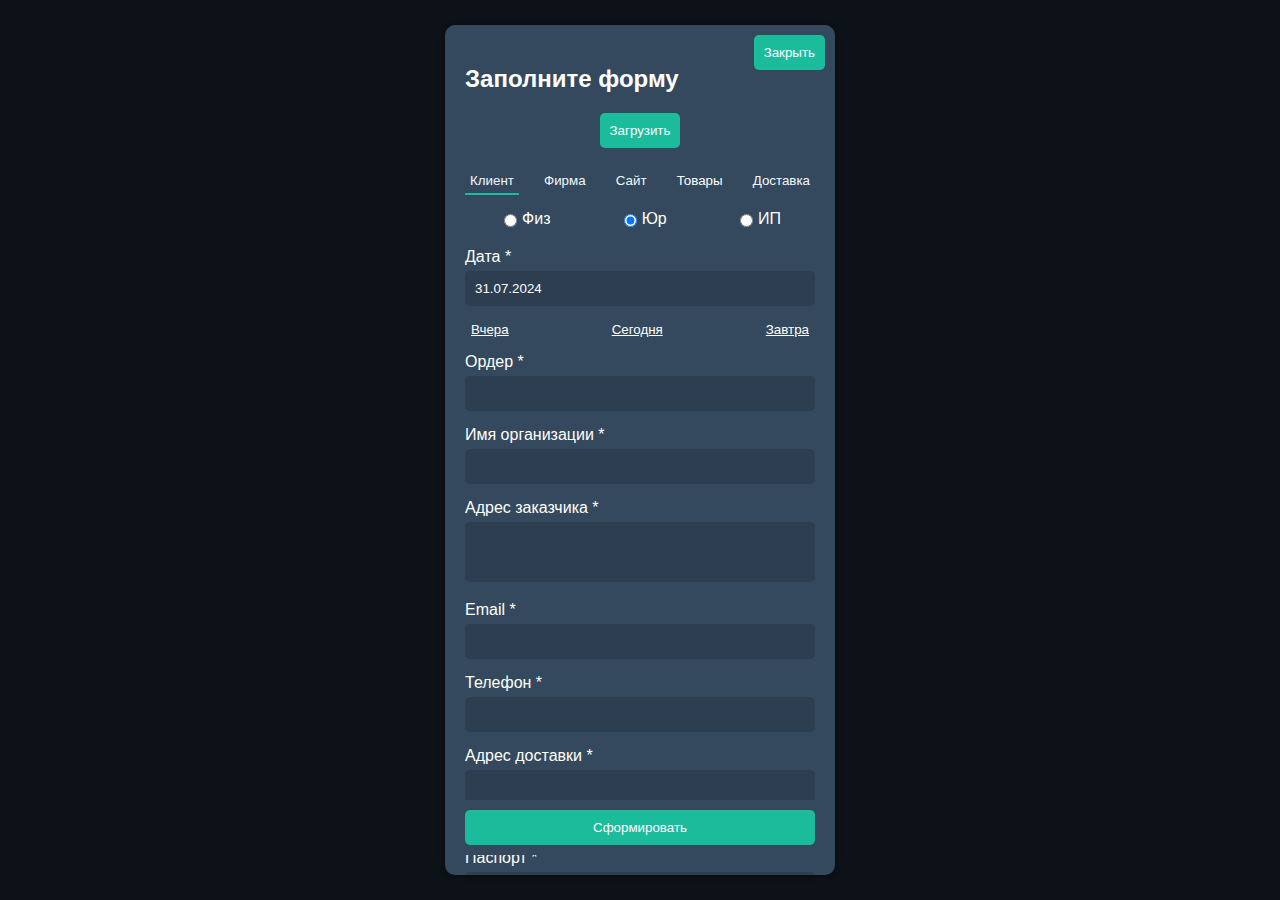
<file: index.html>
<!DOCTYPE html>
<html lang="ru">
<head>
    <meta charset="UTF-8">
    <meta name="viewport" content="width=device-width, initial-scale=1.0">
    <title>Заполните форму</title>
    <link rel="stylesheet" href="styles.css">
</head>

<body>
    <div class="overlay">
        <div class="form-container">
            <button class="close-button">Закрыть</button>
            <h2>Заполните форму</h2>
            <button class="upload-button">Загрузить</button>
            <div class="tabs">
                <button class="tab active"><a href="index.html">Клиент</a></button>
                <button class="tab"><a href="from.html">Фирма</a></button>
                <button class="tab"><a href="site.html">Сайт</a></button>
                <button class="tab">Товары</button>
                <button class="tab"><a href="del.html">Доставка</a></button>
            </div>
            <div class="radio-buttons">
                <label><input type="radio" name="type" value="Физ">Физ</label>
                <label><input type="radio" name="type" value="Юр" checked>Юр</label>
                <label><input type="radio" name="type" value="ИП">ИП</label>
            </div>
            <label for="date">Дата *</label>
            <input type="text" id="date" name="date" value="31.07.2024">
            <div class="date-buttons">
                <button>Вчера</button>
                <button>Сегодня</button>
                <button>Завтра</button>
            </div>
            <label for="order">Ордер *</label>
            <input type="text" id="order" name="order">
            <label for="organization">Имя организации *</label>
            <input type="text" id="organization" name="organization">
            <label for="address">Адрес заказчика *</label>
            <textarea id="address" name="address"></textarea>
            <label for="email">Email *</label>
            <input type="email" id="email" name="email">
            <label for="phone">Телефон *</label>
            <input type="tel" id="phone" name="phone">
            <label for="delivery-address">Адрес доставки *</label>
            <textarea id="delivery-address" name="delivery-address"></textarea>
            <label for="passport">Паспорт *</label>
            <input type="text" id="passport" name="passport">
            <div class="button-container">
                <button class="submit-button">Сформировать</button>
            </div>
        </div>
    </div>
</body>
</html>
</file>
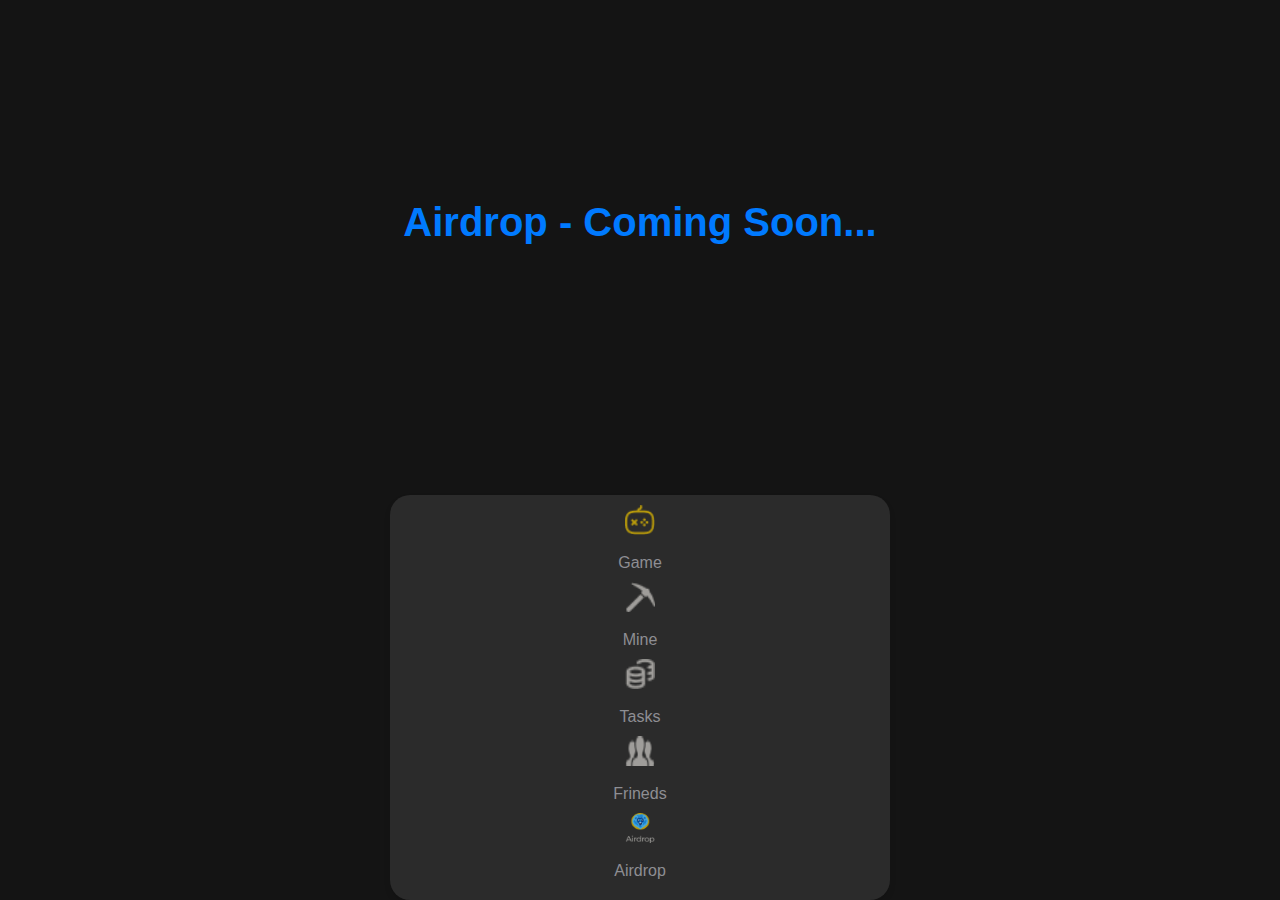
<file: Airdrop.html>
<!DOCTYPE html>
<html lang="en">
<head>
    <meta charset="UTF-8">
    <meta name="viewport" content="width=device-width, initial-scale=1.0">
    <title>TON Station - Mine</title>
    <style>
        /* CSS styles here */
        :root {
            --bg-color: #141414;
            --container-bg-color: #1C1F24;
            --button-bg-color: #282B30;
            --text-color: #fff;
            --box-shadow-color: rgba(0, 0, 0, 0.5);
            --blue-circle-color: #1e90ff;
            --mining-bg-color: #2b2b2b;
            --mining-time-bg-color: #1e90ff;
            --footer-bg-color: #2b2b2b;
        }
        body {
            margin: 0;
            font-family: Arial, sans-serif;
            background-color: var(--bg-color);
            color: var(--text-color);
            display: flex;
            flex-direction: column;
            justify-content: center;
            align-items: center;
            height: 100vh;
            width: 100vw;
        }

        @keyframes fadeIn {
            to {
                opacity: 1;
            }
        }

        .container {
            text-align: center;
            width: 100%;
            max-width: 500px;
            margin: auto;
            flex: 1;
            display: flex;
            flex-direction: column;
        }

        .header {
            font-size: 2.5em;
           margin-top: 200px;
           color: #007aff;
        }

        .tabs {
            display: flex;
            justify-content: center;
            margin: 20px 0;
        }

        .tab {
            margin: 0 10px;
            padding: 10px;
            cursor: pointer;
            color: #007aff;
        }

        .tab.active {
            font-weight: bold;
            border-bottom: 2px solid #007aff;
        }

        .cards-container {
            flex: 1;
            max-height: 60vh;
            overflow-y: auto;
            padding: 10px;
            border-radius: 10px;
            border: 1px solid #e0e0e0;
        }

        .cards {
            display: flex;
            flex-wrap: wrap;
            justify-content: center;
        }

        .card {
            background-color: #f0f0f5;
            border-radius: 10px;
            margin: 10px;
            padding: 10px;
            box-shadow: 0 2px 4px rgba(0, 0, 0, 0.1);
            width: 120px;
            text-align: center;
            position: relative;
            display: flex;
            flex-direction: column;
            justify-content: space-between;
            height: 220px;
        }

        .card img {
            width: 100px;
            height: 100px;
            object-fit: cover;
            border-radius: 10px;
        }

        .card-title {
            margin: 5px 0;
            font-size: 0.8em;
        }

        .card-subtitle {
            font-size: 0.6em;
            color: #777;
        }

        .card-details {
            font-size: 0.6em;
            color: #333;
        }

        .buy-button {
            background-color: #007aff;
            color: white;
            border: none;
            padding: 5px;
            border-radius: 5px;
            cursor: pointer;
            margin-top: 5px;
            font-size: 0.8em;
        }

        .footer-container {
            display: flex;
            justify-content: center;
            align-items: center;
            width: 100%;
            position: relative;
            bottom: 0;
            margin-top: 15px;
        }

        .footer {
            display: flex;
            justify-content: space-around;
            width: 90%;
            max-width: 500px;
            background-color: var(--footer-bg-color);
            padding: 10px 0;
            border-radius: 20px;
            box-shadow: 0 4px 6px rgba(0, 0, 0, 0.1);
            margin: auto;
        }

        .footer a {
            text-decoration: none;
            color: #8e8e93;
            display: flex;
            flex-direction: column;
            align-items: center;
            padding: 10px;
            transition: all 0.3s ease;
        }

        .footer a:hover {
            color: white;
            background-color: #333;
            border-radius: 10px;
        }

        .footer img {
            width: 30px;
            height: 30px;
            margin-bottom: 5px;
            filter: invert(1);
        }

        .footer div {
            text-align: center;
            color: white;
            flex-grow: 1;
        }

        .footer div.active {
            color: #007aff;
        }
    </style>
</head>
<body>
    <div class="container">
        <h1 class="header">Airdrop - Coming Soon...</h1>
      
       
    </div>
    <div class="footer-container">
        <footer class="footer container">
        <div class="footer__item">
            <img src="game-icon.png" alt="Game" class="footer__icon">
            <a href="index.html"><span class="footer__text">Game</span></a>
        </div>
        <div class="footer__item">
            <img src="mine-icon.png" alt="Mine" class="footer__icon">
            <a href="mine.html"><span class="footer__text">Mine</span></a>
        </div>
        <div class="footer__item">
            <img src="tasks-icon.png" alt="Tasks" class="footer__icon">
            <a href="tasks.html"><span class="footer__text">Tasks</span></a>
        </div>
        <div class="footer__item">
            <img src="friends-icon.png" alt="Friends" class="footer__icon">
            <a href="friends.html"><span class="footer__text">Frineds</span></a>
        </div>
        <div class="footer__item">
            <img src="airdrop.png" alt="Airdrop" class="footer__icon">
            <a href="airdrop.html"><span class="footer__text">Airdrop</span></a>
        </div>
    </footer>
        </footer>
    </div>
</body>
</html>
</file>
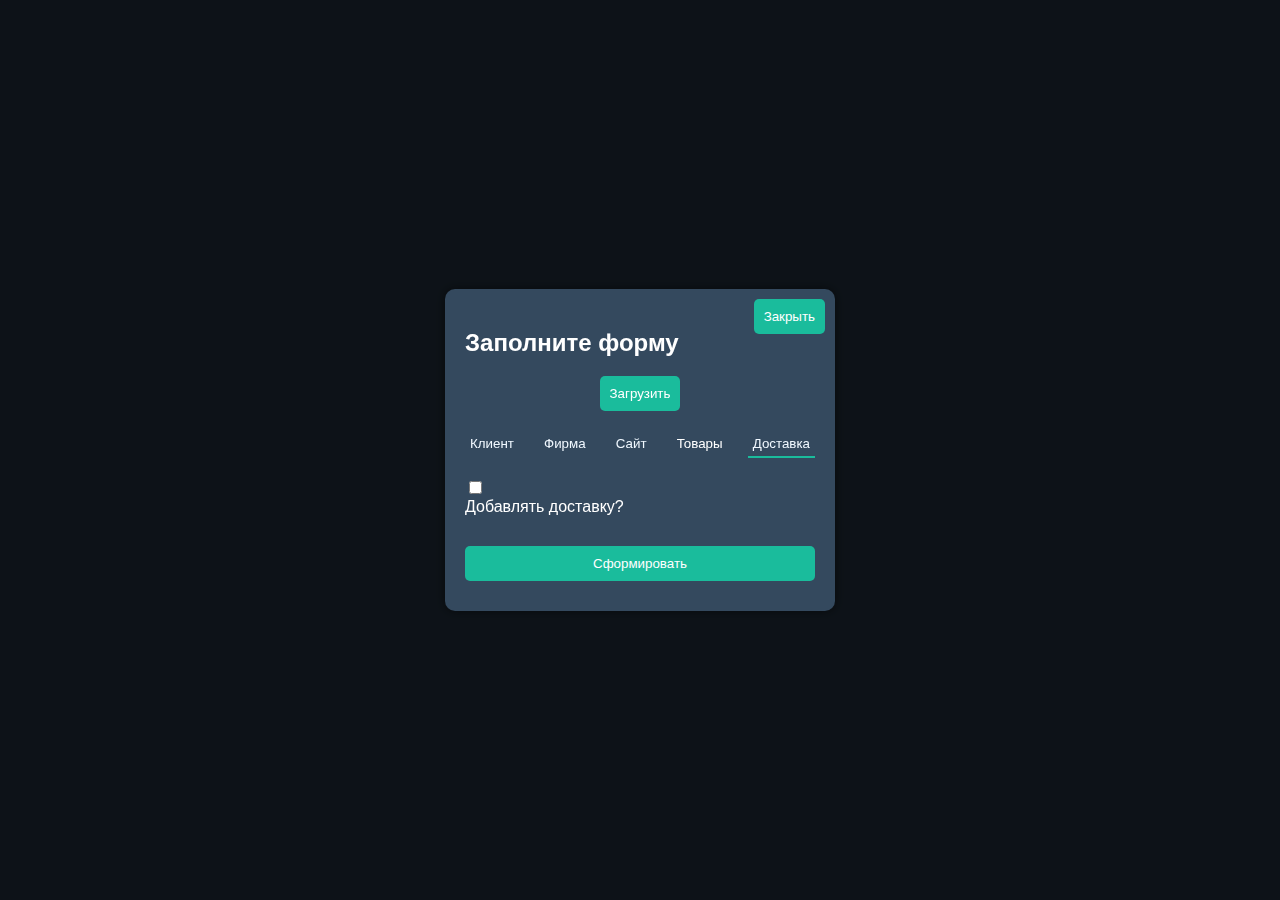
<file: del.html>
<!DOCTYPE html>
<html lang="ru">
<head>
    <meta charset="UTF-8">
    <meta name="viewport" content="width=device-width, initial-scale=1.0">
    <title>Заполните форму</title>
    <style>
        body {
            margin: 0;
            font-family: Arial, sans-serif;
            background-color: #2c3e50;
            display: flex;
            justify-content: center;
            align-items: center;
            height: 100vh;
        }

        .overlay {
            background-color: rgba(0, 0, 0, 0.7);
            position: fixed;
            top: 0;
            left: 0;
            width: 100%;
            height: 100%;
            display: flex;
            justify-content: center;
            align-items: center;
        }

        .form-container {
            background-color: #34495e;
            padding: 20px;
            border-radius: 10px;
            box-shadow: 0 0 10px rgba(0, 0, 0, 0.5);
            color: white;
            width: 350px;
            max-height: 90vh;
            overflow-y: auto;
            position: relative;
        }

        .close-button {
            background-color: #1abc9c;
            border: none;
            color: white;
            padding: 10px;
            cursor: pointer;
            border-radius: 5px;
            position: absolute;
            right: 10px;
            top: 10px;
        }

        .upload-button {
            background-color: #1abc9c;
            border: none;
            color: white;
            padding: 10px;
            margin: 5px 0 20px 0;
            cursor: pointer;
            border-radius: 5px;
            display: block;
            margin-left: auto;
            margin-right: auto;
        }

        .tabs {
            display: flex;
            justify-content: space-between;
            margin-bottom: 15px;
        }

        .tab {
            background-color: transparent;
            border: none;
            color: white;
            padding: 5px;
            cursor: pointer;
            border-bottom: 2px solid transparent;
        }

        .tab.active {
            border-bottom: 2px solid #1abc9c;
        }
        
        .tab:hover {
            border-bottom: 2px solid #1abc9c;
            color: #3498db;
            transition: 1s;
        }

        .checkbox-container {
            margin: 20px 0;
        }

        .additional-fields {
            display: none;
            margin-top: 15px;
        }

        .radio-buttons label {
            display: flex;
            align-items: center;
            color: white;
        }

        .radio-buttons input {
            margin-right: 5px;
        }

        label {
            display: block;
            margin-bottom: 5px;
        }

        input[type="text"],
        input[type="email"],
        input[type="tel"],
        textarea {
            padding: 10px;
            margin-bottom: 15px;
            border: none;
            border-radius: 5px;
            width: 100%;
            box-sizing: border-box;
            background-color: #2c3e50;
            color: white;
        }

        textarea {
            height: 60px;
            resize: none;
            overflow-y: auto;
            scrollbar-width: thin;
            scrollbar-color: transparent transparent;
        }

        textarea::-webkit-scrollbar {
            width: 8px;
        }

        textarea::-webkit-scrollbar-track {
            background: transparent;
        }

        textarea::-webkit-scrollbar-thumb {
            background-color: transparent;
            border-radius: 10px;
            border: 3px solid transparent;
        }

        .date-buttons {
            display: flex;
            justify-content: space-between;
            margin-bottom: 15px;
        }

        .date-buttons button {
            background-color: transparent;
            border: none;
            color: white;
            cursor: pointer;
            text-decoration: underline;
        }

        a {
            color: aliceblue;
            text-decoration: none;
        }

        .button-container {
            position: sticky;
            bottom: 0;
            background-color: #34495e;
            padding-top: 10px;
            padding-bottom: 10px;
            margin-top: 10px;
        }

        .submit-button {
            background-color: #1abc9c;
            border: none;
            color: white;
            padding: 10px;
            cursor: pointer;
            border-radius: 5px;
            display: block;
            width: 100%;
        }

        .delivery-tab-content {
            display: none;
        }

        .delivery-tab-content.active {
            display: block;
        }
    </style>
</head>

<body>
    <div class="overlay">
        <div class="form-container">
            <button class="close-button">Закрыть</button>
            <h2>Заполните форму</h2>
            <button class="upload-button">Загрузить</button>
            <div class="tabs">
                <button class="tab"><a href="index.html">Клиент</a></button>
                <button class="tab"><a href="from.html">Фирма</a></button>
                <button class="tab"><a href="site.html">Сайт</a></button>
                <button class="tab">Товары</button>
                <button class="tab active" onclick="showDeliveryTab()"><a href="del.html">Доставка</a></button>
            </div>
            <div class="delivery-tab-content active">
                <div class="checkbox-container">
                    <input type="checkbox" id="add-delivery" name="add-delivery" onclick="toggleAdditionalFields()">
                    <label for="add-delivery">Добавлять доставку?</label>
                </div>
                <div class="additional-fields" id="additional-fields">
                    <label for="order"> Наимнование</label>
                    <input type="text" id="order" name="order">
                    <label for="organization">Стоимость</label>
                    <input type="text" id="organization" name="organization">
                    <label for="address">Общая стоиомсть </label>
                    <textarea id="address" name="address"></textarea>
                    <label for="email">Срок в днях</label>
                    <input type="email" id="email" name="email">
                </div>
            </div>
            <div class="button-container">
                <button class="submit-button">Сформировать</button>
            </div>
        </div>
    </div>

    <script>
        function showDeliveryTab() {
            document.querySelectorAll('.tab').forEach(tab => tab.classList.remove('active'));
            document.querySelectorAll('.delivery-tab-content').forEach(content => content.classList.remove('active'));
            document.querySelector('.tab.active').classList.add('active');
            document.querySelector('.delivery-tab-content').classList.add('active');
        }

        function toggleAdditionalFields() {
            var additionalFields = document.getElementById('additional-fields');
            if (additionalFields.style.display === 'none' || additionalFields.style.display === '') {
                additionalFields.style.display = 'block';
            } else {
                additionalFields.style.display = 'none';
            }
        }
    </script>
</body>
</html>
</file>
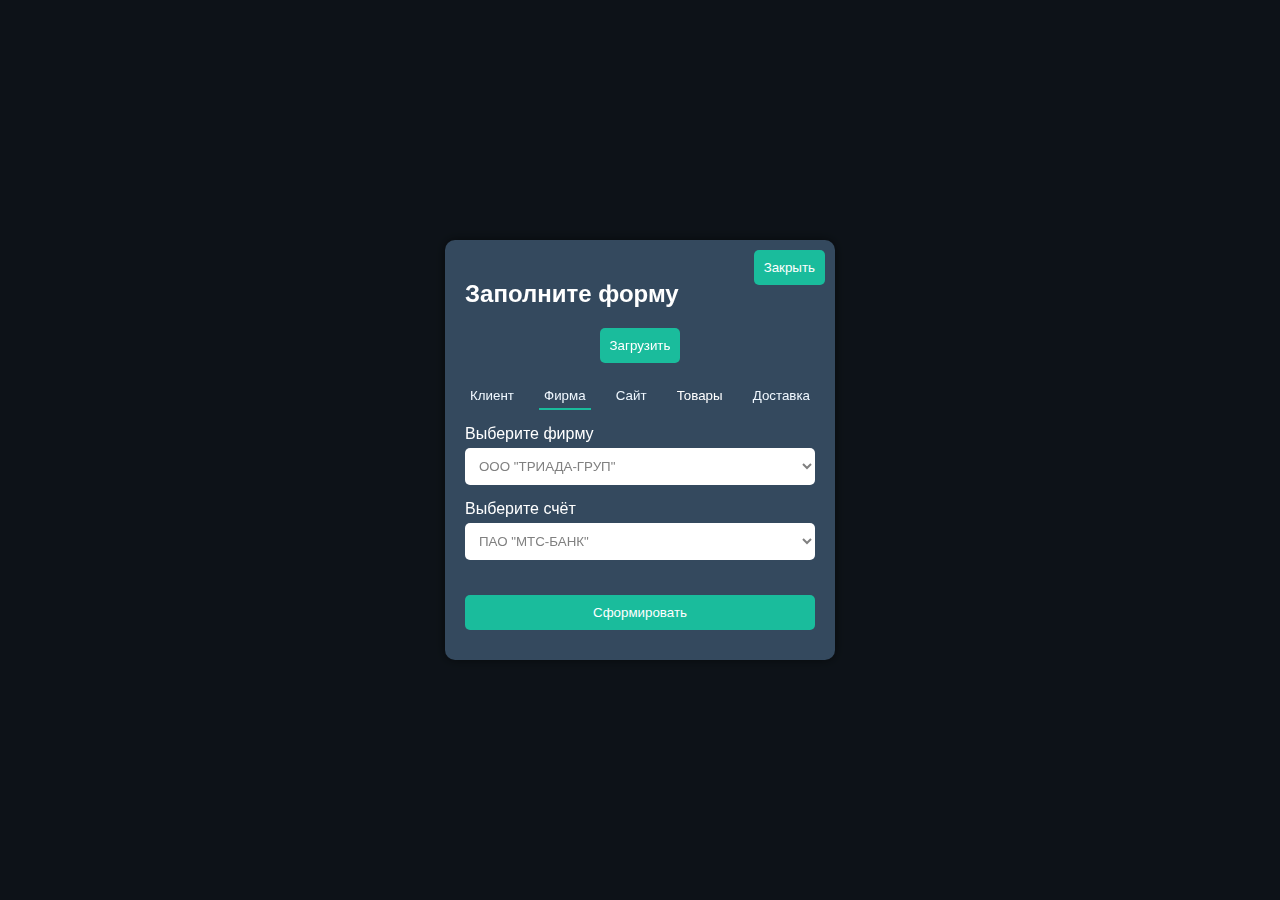
<file: from.html>
<!DOCTYPE html>
<html lang="en">
<head>
    <meta charset="UTF-8">
    <meta name="viewport" content="width=device-width, initial-scale=1.0">
    <title>Form Page</title>
    <link rel="stylesheet" href="styles1.css">
</head>
<body>
    <div class="overlay">
        <div class="form-container">
            <button class="close-button">Закрыть</button>
            <h2>Заполните форму</h2>
            <button class="upload-button">Загрузить</button>
            <div class="tabs">
                <button class="tab "><a href="index.html">Клиент</a></button>
                <button class="tab active"><a href="from.html">Фирма</a></button>
                <button class="tab"><a href="site.html">Сайт</a></button>
                <button class="tab">Товары</button>
                <button class="tab"><a href="del.html">Доставка</a></button>
            </div>
            <label for="company-select">Выберите фирму</label>
            <select id="company-select" class="transparent-dropdown" required>
                <option class="option" value="">ООО "ТРИАДА-ГРУП"</option>
                <option value="">ИП Гилева Людмила Ильинична</option>
                <option value="">ИП Скрипак Ольга Анатольевна</option>
                <option value="">ООО "АРМАТСТАЛЬ"</option>
                <option value="">ИП Ермакова Елена Николаевна</option>
                <option value="">ИП Сычевский Юрий Владимирович</option>
                <option value="">ИП Хвыль Валентина Ивановна</option>
                <option value="">ООО "ДЕЛЬТА ГРУПП"</option>
                <option value="">ООО "ПК С-ГРУПП"</option>
                <option value="">ИП Кулиев Данил Андреевич</option>
                <option value="">ООО "ОЛИВИЯ"</option>
                <option value="">ООО "ОБРИЕТА"</option>
                <option value="">ИП Ермакова Людмила Петровна</option>
                <option value="">ООО "БИОСИСТЕМА"</option>
                <option value="">ИП Дорохина Людмила Петровна</option>
                <option value="">ИП Перевезенцев Кирилл Вадимович</option>
                <option value="">ИП Кашапова Людмила Георгиевна</option>
                <option value="">ООО "КОЛОРТРЕЙД"</option>
                <option value="">ООО "КВАДРИКА"</option>
            </select>
            <label for="company-select">Выберите счёт</label>
            <select id="company-select" class="transparent-dropdown" required>
                <option class="option" value="">ПАО "МТС-БАНК"</option>
                <!-- другие опции -->
            </select>
            
            <div class="button-container">
                <button class="submit-button">Сформировать</button>
            </div>
        </div>
    </div>
    
</body>
</html>
</file>
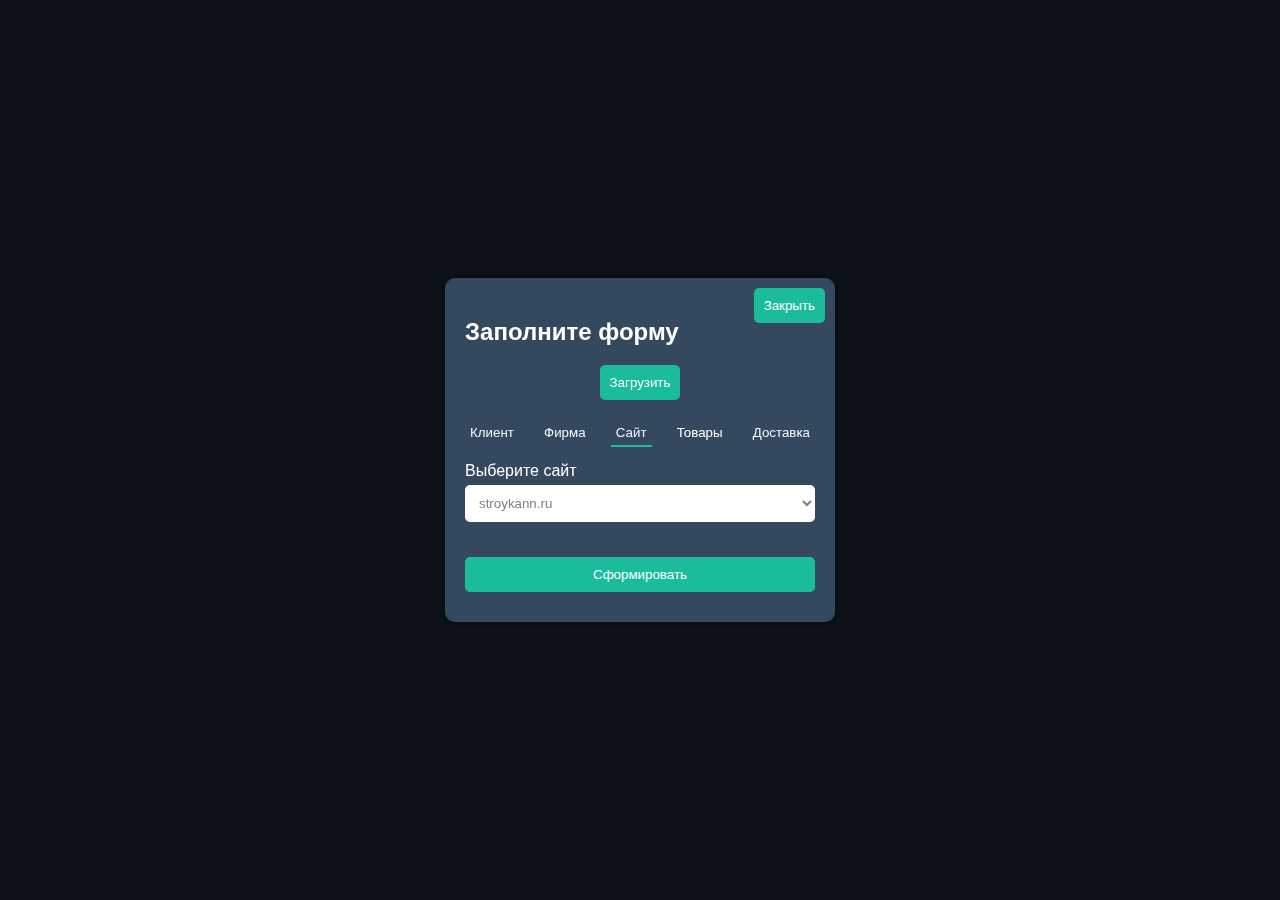
<file: site.html>
<!DOCTYPE html>
<html lang="en">
<head>
    <meta charset="UTF-8">
    <meta name="viewport" content="width=device-width, initial-scale=1.0">
    <title>Form Page</title>
    <link rel="stylesheet" href="styles1.css">
</head>
<body>
    <div class="overlay">
        <div class="form-container">
            <button class="close-button">Закрыть</button>
            <h2>Заполните форму</h2>
            <button class="upload-button">Загрузить</button>
            <div class="tabs">
                <button class="tab "><a href="index.html">Клиент</a></button>
                <button class="tab"><a href="from.html">Фирма</a></button>
                <button class="tab active"><a href="site.html">Сайт</a></button>
                <button class="tab">Товары</button>
                <button class="tab"><a href="del.html">Доставка</a></button>
            </div>
            <label for="company-select">Выберите сайт</label>
            <select id="company-select" class="transparent-dropdown" required>
                <option value="stroykann.ru">stroykann.ru</option>
                <option value="informcapital.ru">informcapital.ru</option>
                <option value="dompokupka.ru">dompokupka.ru</option>
                <option value="finansus.ru">finansus.ru</option>
                <option value="agroboost.ru">agroboost.ru</option>
                <option value="goodstanok.ru">goodstanok.ru</option>
                <option value="razvarka.ru">razvarka.ru</option>
                <option value="kp-rf.ru">kp-rf.ru</option>
                <option value="agro-detali.ru">agro-detali.ru</option>
                <option value="domowoi.ru">domowoi.ru</option>
            </select>
            
            
            <div class="button-container">
                <button class="submit-button">Сформировать</button>
            </div>
        </div>
    </div>
    
</body>
</html>
</file>
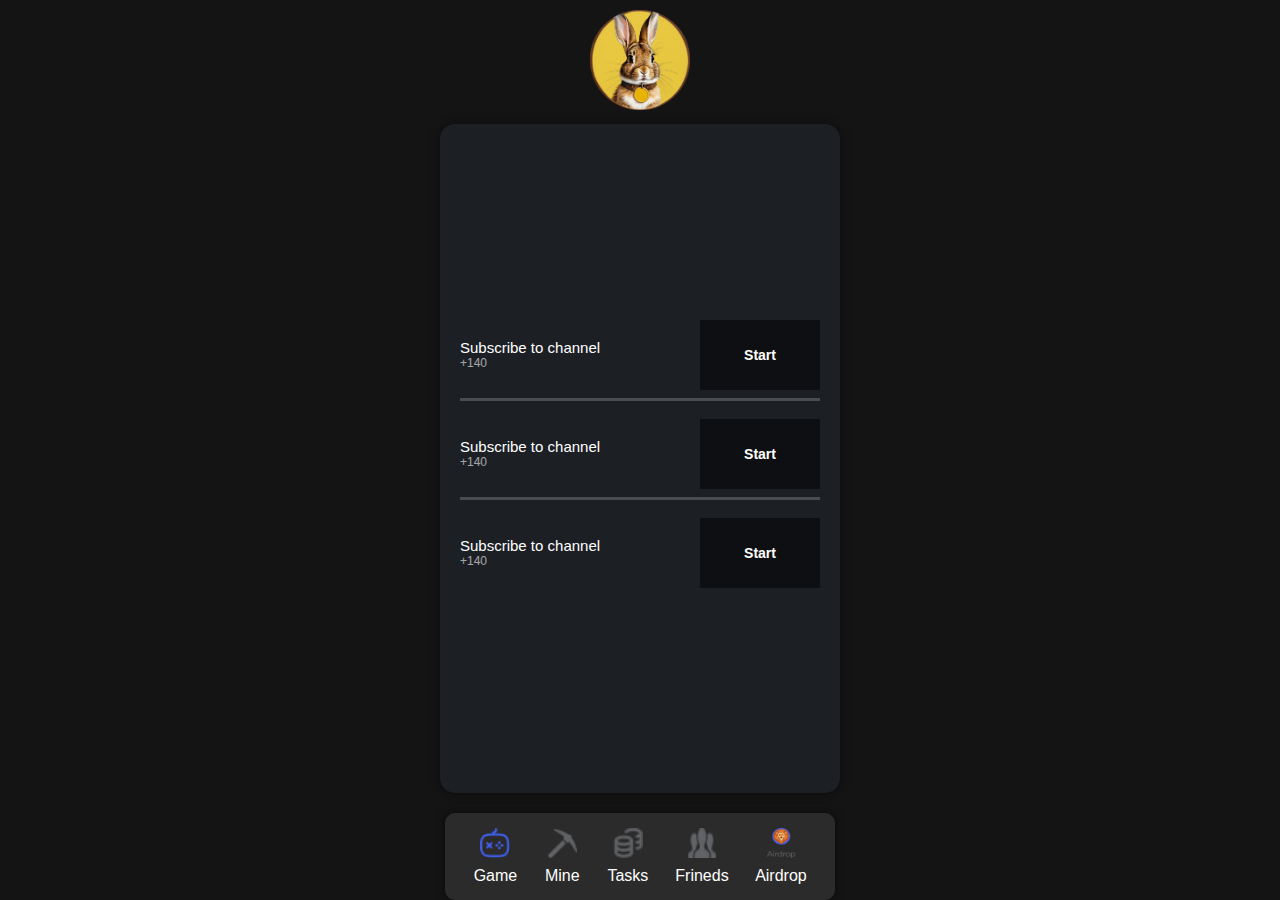
<file: tasks.html>
<!DOCTYPE html>
<html lang="en">
<head>
    <meta charset="UTF-8">
    <meta name="viewport" content="width=device-width, initial-scale=1.0">
    <title>Document</title>
    <style>
        :root {
            --bg-color: #141414;
            --container-bg-color: #1C1F24;
            --button-bg-color: #282B30;
            --text-color: #fff;
            --box-shadow-color: rgba(0, 0, 0, 0.5);
            --blue-circle-color: #1e90ff;
            --mining-bg-color: #2b2b2b;
            --mining-time-bg-color: #1e90ff;
            --footer-bg-color:#2b2b2b;
        }
        body {
            margin: 0;
            font-family: Arial, sans-serif;
            background-color: var(--bg-color);
    color: var(--text-color);
            display: flex;
            flex-direction: column;
            justify-content: space-between;
            align-items: center;
            height: 100vh;
            width: 100vw;
        }

        .header {
            width: 100%;
            text-align: center;
            padding: 10px 0;
        }

        .header img {
            width: 100px;
            height: auto;
        }

        .tasks-list {
            display: flex;
            flex-direction: column;
            justify-content: center;
            align-items: center;
            width: 100%;
            max-width: 500px;
            margin: 0 auto;
            background-size: cover;
            border-radius: 15px;
            text-align: center;
            box-shadow: 0 4px 8px rgba(0, 0, 0, 0.1);
            overflow: hidden;
            padding: 20px;
            flex-grow: 1;
        }

        .task-item {
            display: flex;
            justify-content: space-between;
            align-items: center;
            width: 100%;
            padding: 8px 0;
            border-bottom: 3px solid rgba(255, 255, 255, 0.2);
            margin-bottom: 10px;
        }

        .task-item:last-child {
            border-bottom: none;
        }

        .task-text {
            flex-grow: 1;
            text-align: left;
            font-size: 15px;
            color: white;
            display: flex;
            flex-direction: column;
        }

        .task-text span {
            font-size: 12px;
            opacity: 0.6;
        }

        .task-button {
            background: rgba(0, 0, 0, 0.5);
            width: 100px;
            height: 50px;
            border: 10px solid transparent;
            border-image: url('https://i.ibb.co/5xTn2Zw/Rectangle-9.png') 30 stretch;
            cursor: pointer;
            display: flex;
            align-items: center;
            justify-content: center;
            color: white;
            font-size: 14px;
            font-weight: bold;
            text-decoration: none;
        }

        .task-button:hover {
            background: rgba(0, 0, 0, 0.7);
        }
        .container {
            max-width: 360px;
            width: 100%;
            background-color: var(--container-bg-color);
            border-radius: 15px;
            padding: 20px;
            box-shadow: 0 0 10px var(--box-shadow-color);
            text-align: center;
        }

        .footer {
            display: flex;
            justify-content: space-around;
            background-color: var(--footer-bg-color);
            padding:15px;
            border-radius: 10px;
            margin-top: 20px;
        }
        
        .footer__item {
            text-align: center;
        }
        
        .footer__icon {
            width: 30px;
            height: 30px;
            margin-bottom: 5px;
        }
        
        .footer__text {
            font-size: 1em;
        }
        a{
            text-decoration: none;
            color: #fff;
        }
    </style>
</head>
<body>
    <div class="header cotainer">
        <img src="coin3.png" alt="Logo">
    </div>
    <div class="tasks-list container">
        <div class="task-item">
            <div class="task-text">
                Subscribe to channel
                <span>+140</span>
            </div>
            <a href="https://t.me/troschiy" class="task-button" id="task1" onclick="completeTask('task1', 140, 'https://t.me/telegabotua')">Start</a>
        </div>
        <div class="task-item">
            <div class="task-text">
                Subscribe to channel
                <span>+140</span>
            </div>
            <a href="https://t.me/troschiy" class="task-button" id="task2" onclick="completeTask('task2', 140, 'https://t.me/troschiy')">Start</a>
        </div>
        <div class="task-item">
            <div class="task-text">
                Subscribe to channel
                <span>+140</span>
            </div>
            <a href="https://t.me/troschiy" class="task-button" id="task3" onclick="completeTask('task3', 140, 'https://t.me/trevolucky_bot')">Start</a>
        </div>
    </div>
    <footer class="footer container">
        <div class="footer__item">
            <img src="game-icon.png" alt="Game" class="footer__icon">
            <a href="index.html"><span class="footer__text">Game</span></a>
        </div>
        <div class="footer__item">
            <img src="mine-icon.png" alt="Mine" class="footer__icon">
            <a href="mine.html"><span class="footer__text">Mine</span></a>
        </div>
        <div class="footer__item">
            <img src="tasks-icon.png" alt="Tasks" class="footer__icon">
            <a href="tasks.html"><span class="footer__text">Tasks</span></a>
        </div>
        <div class="footer__item">
            <img src="friends-icon.png" alt="Friends" class="footer__icon">
            <a href="friends.html"><span class="footer__text">Frineds</span></a>
        </div>
        <div class="footer__item">
            <img src="airdrop.png" alt="Airdrop" class="footer__icon">
            <a href="airdrop.html"><span class="footer__text">Airdrop</span></a>
        </div>
    </footer>
</body>
</html>
</file>
<file: styles.css>
body {
    margin: 0;
    font-family: Arial, sans-serif;
    background-color: #2c3e50;
    display: flex;
    justify-content: center;
    align-items: center;
    height: 100vh;
}

.overlay {
    background-color: rgba(0, 0, 0, 0.7);
    position: fixed;
    top: 0;
    left: 0;
    width: 100%;
    height: 100%;
    display: flex;
    justify-content: center;
    align-items: center;
}

.form-container {
    background-color: #34495e;
    padding: 20px;
    border-radius: 10px;
    box-shadow: 0 0 10px rgba(0, 0, 0, 0.5);
    color: white;
    width: 350px;
    max-height: 90vh;
    overflow-y: auto;
    position: relative;
}

.close-button {
    background-color: #1abc9c;
    border: none;
    color: white;
    padding: 10px;
    cursor: pointer;
    border-radius: 5px;
    position: absolute;
    right: 10px;
    top: 10px;
}

.upload-button {
    background-color: #1abc9c;
    border: none;
    color: white;
    padding: 10px;
    margin: 5px 0 20px 0;
    cursor: pointer;
    border-radius: 5px;
    display: block;
    margin-left: auto;
    margin-right: auto;
}

.tabs {
    display: flex;
    justify-content: space-between;
    margin-bottom: 15px;
}

.tab {
    background-color: transparent;
    border: none;
    color: white;
    padding: 5px;
    cursor: pointer;
    border-bottom: 2px solid transparent;
}

.tab.active {
    border-bottom: 2px solid #1abc9c;
}
.tab:hover{
    border-bottom: 2px solid #1abc9c;
    color: #1abc9c;
    transition: 1s;
}

.radio-buttons {
    display: flex;
    justify-content: space-around;
    margin-bottom: 15px;
}
.active{
    color: #1abc9c;
}
.radio-buttons label {
    display: flex;
    align-items: center;
    color: white;
}

.radio-buttons input {
    margin-right: 5px;
}

label {
    display: block;
    margin-bottom: 5px;
}

input[type="text"],
input[type="email"],
input[type="tel"],
textarea {
    padding: 10px;
    margin-bottom: 15px;
    border: none;
    border-radius: 5px;
    width: 100%;
    box-sizing: border-box;
    background-color: #2c3e50;
    color: white;
}

textarea {
    height: 60px;
    resize: none;
    overflow-y: auto;
    scrollbar-width: thin;
    scrollbar-color: transparent transparent;
}

textarea::-webkit-scrollbar {
    width: 8px;
}

textarea::-webkit-scrollbar-track {
    background: transparent;
}

textarea::-webkit-scrollbar-thumb {
    background-color: transparent;
    border-radius: 10px;
    border: 3px solid transparent;
}

.date-buttons {
    display: flex;
    justify-content: space-between;
    margin-bottom: 15px;
}

.date-buttons button {
    background-color: transparent;
    border: none;
    color: white;
    cursor: pointer;
    text-decoration: underline;
}
a{
    color: aliceblue;
    text-decoration: none;
}
.button-container {
    position: sticky;
    bottom: 0;
    background-color: #34495e;
    padding-top: 10px;
    padding-bottom: 10px;
    margin-top: 10px;
}

.submit-button {
    background-color: #1abc9c;
    border: none;
    color: white;
    padding: 10px;
    cursor: pointer;
    border-radius: 5px;
    display: block;
    width: 100%;
}
</file>
<file: styles1.css>
body {
    margin: 0;
    font-family: Arial, sans-serif;
    background-color: #2c3e50;
    display: flex;
    justify-content: center;
    align-items: center;
    height: 100vh;
}

.overlay {
    background-color: rgba(0, 0, 0, 0.7);
    position: fixed;
    top: 0;
    left: 0;
    width: 100%;
    height: 100%;
    display: flex;
    justify-content: center;
    align-items: center;
}

.form-container {
    background-color: #34495e;
    padding: 20px;
    border-radius: 10px;
    box-shadow: 0 0 10px rgba(0, 0, 0, 0.5);
    color: white;
    width: 350px;
    max-height: 90vh;
    overflow-y: auto;
    position: relative;
}

.close-button {
    background-color: #1abc9c;
    border: none;
    color: white;
    padding: 10px;
    cursor: pointer;
    border-radius: 5px;
    position: absolute;
    right: 10px;
    top: 10px;
}

.upload-button {
    background-color: #1abc9c;
    border: none;
    color: white;
    padding: 10px;
    margin: 5px 0 20px 0;
    cursor: pointer;
    border-radius: 5px;
    display: block;
    margin-left: auto;
    margin-right: auto;
}

.tabs {
    display: flex;
    justify-content: space-between;
    margin-bottom: 15px;
}

.tab {
    background-color: transparent;
    border: none;
    color: white;
    padding: 5px;
    cursor: pointer;
    border-bottom: 2px solid transparent;
}

.tab.active {
    border-bottom: 2px solid #1abc9c;
}

label {
    display: block;
    margin-bottom: 5px;
}

input[type="text"],
input[type="email"],
input[type="tel"],
textarea,
select {
    padding: 10px;
    margin-bottom: 15px;
    border: none;
    border-radius: 5px;
    width: 100%;
    box-sizing: border-box;
    background-color: #2c3e50;
    color: white;
}

textarea {
    height: 60px;
    resize: none;
    overflow-y: auto;
}

textarea::-webkit-scrollbar {
    width: 0;  /* Remove scrollbar space */
    background: transparent;  /* Optional: just make scrollbar invisible */
}

textarea {
    scrollbar-width: none;  /* Fo Firefox */
}

.transparent-dropdown {
    background-color: white;
    color: gray;
}

.transparent-dropdown option {
    background-color: white;
    color: gray;
}

.date-buttons {
    display: flex;
    justify-content: space-between;
    margin-bottom: 15px;
}

.date-buttons button {
    background-color: transparent;
    border: none;
    color: white;
    cursor: pointer;
    text-decoration: underline;
}
a{
    color: aliceblue;
    text-decoration: none;
}
.button-container {
    position: sticky;
    bottom: 0;
    background-color: #34495e;
    padding-top: 10px;
    padding-bottom: 10px;
    margin-top: 10px;
}

.submit-button {
    background-color: #1abc9c;
    border: none;
    color: white;
    padding: 10px;
    cursor: pointer;
    border-radius: 5px;
    display: block;
    width: 100%;
}
</file>
